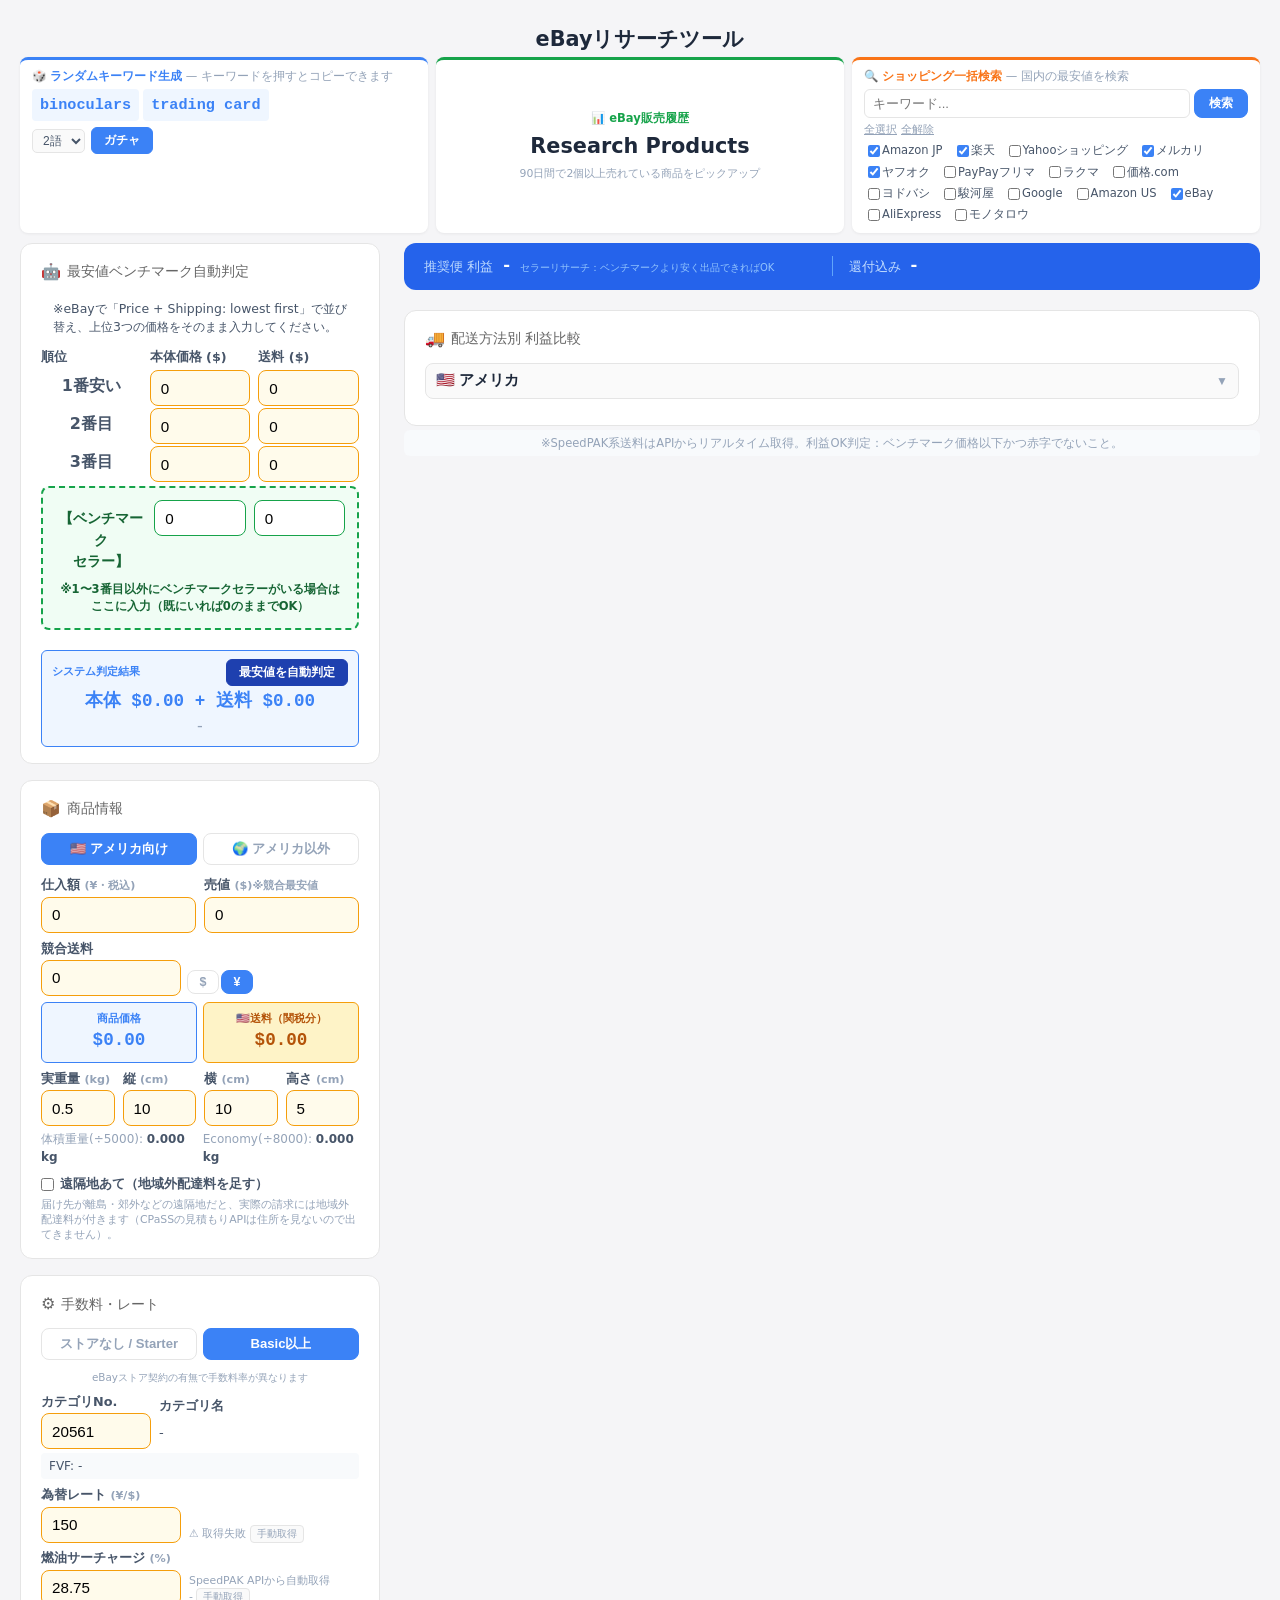
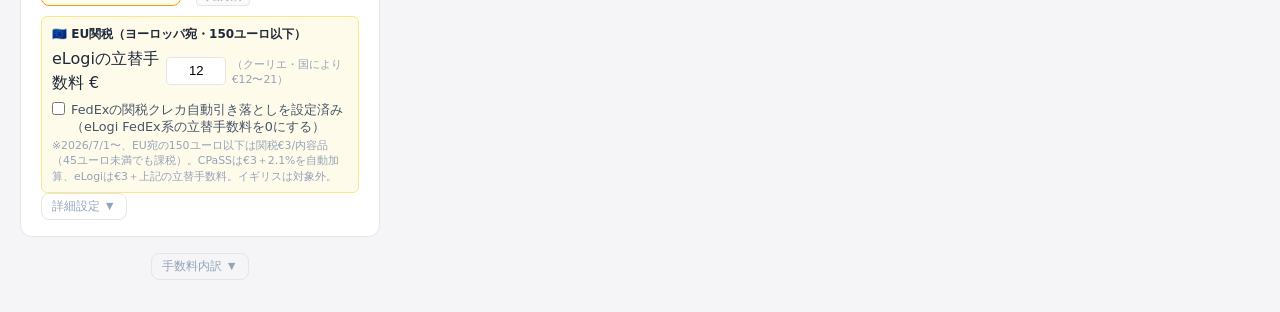
<file: index.html>
<!DOCTYPE html>
<html lang="ja">
<head>
  <meta charset="UTF-8">
  <meta name="viewport" content="width=device-width, initial-scale=1.0">
  <title>eBayリサーチツール - セラーリサーチ版</title>
  <link rel="stylesheet" href="./css/style.css">
</head>
<body>

<h1>eBayリサーチツール</h1>

<div class="tool-bar">
  <div class="tool-card tool-card-primary">
    <div class="tool-header">
      <span class="tool-title-primary">🎲 ランダムキーワード生成</span> 
      <span class="tool-desc">— キーワードを押すとコピーできます</span>
    </div>
    <div id="kwResult" class="kw-result"></div>
    <div class="l-flex-align-center">
      <select id="kwCount" class="kw-select">
        <option value="1">1語</option><option value="2" selected>2語</option><option value="3">3語</option><option value="5">5語</option>
      </select>
      <button id="btnRollKw" class="btn-primary-small">ガチャ</button>
    </div>
  </div>

  <a href="https://www.ebay.com/sh/research?marketplace=EBAY-US&tabName=SOLD" target="_blank" class="tool-card-green">
    <div class="tool-title-green">📊 eBay販売履歴</div>
    <div class="tool-big-title">Research Products</div>
    <div class="tool-sub-desc">90日間で2個以上売れている商品をピックアップ</div>
  </a>

  <div class="tool-card tool-card-sp">
    <div class="tool-header">
      <span class="tool-title-sp">🔍 ショッピング一括検索</span> 
      <span class="tool-desc">— 国内の最安値を検索</span>
    </div>
    <div class="l-flex-gap4 u-mb-4">
      <input type="text" id="shopQuery" class="shop-input" placeholder="キーワード...">
      <button id="btnShopSearch" class="shop-search-btn">検索</button>
    </div>
    <div class="l-flex-align-center-gap4 u-mb-2">
      <button id="btnShopAll" class="shop-toggle">全選択</button>
      <button id="btnShopClear" class="shop-toggle">全解除</button>
    </div>
    <div class="shop-sites" id="shopSites"></div>
  </div>
</div>

<div class="main-layout">
  <div class="left-column">
    
    <div class="card">
      <h2><span class="icon">🤖</span> 最安値ベンチマーク自動判定</h2>
      <div class="group-note">※eBayで「Price + Shipping: lowest first」で並び替え、上位3つの価格をそのまま入力してください。</div>
      
      <div class="grid3 u-mb-4">
        <div class="field"><label>順位</label></div>
        <div class="field"><label>本体価格 ($)</label></div>
        <div class="field"><label>送料 ($)</label></div>
      </div>
      
      <div class="grid3 u-mb-2">
        <div class="field u-text-center"><span class="text2-strong u-mt-4">1番安い</span></div>
        <div class="field"><input type="text" inputmode="decimal" id="comp1Price" value="0" class="highlight"></div>
        <div class="field"><input type="text" inputmode="decimal" id="comp1Ship" value="0" class="highlight"></div>
      </div>
      <div class="grid3 u-mb-2">
        <div class="field u-text-center"><span class="text2-strong u-mt-4">2番目</span></div>
        <div class="field"><input type="text" inputmode="decimal" id="comp2Price" value="0" class="highlight"></div>
        <div class="field"><input type="text" inputmode="decimal" id="comp2Ship" value="0" class="highlight"></div>
      </div>
      <div class="grid3 u-mb-4">
        <div class="field u-text-center"><span class="text2-strong u-mt-4">3番目</span></div>
        <div class="field"><input type="text" inputmode="decimal" id="comp3Price" value="0" class="highlight"></div>
        <div class="field"><input type="text" inputmode="decimal" id="comp3Ship" value="0" class="highlight"></div>
      </div>
      
      <div style="margin-bottom: 20px; padding: 12px; background-color: #f0fdf4; border: 2px dashed #16a34a; border-radius: 8px;">
        <div class="grid3">
          <div class="field u-text-center">
            <span class="text2-strong" style="color: #166534; font-size: 0.9em; display: inline-block; margin-top: 8px;">【ベンチマーク<br>セラー】</span>
          </div>
          <div class="field">
            <input type="text" inputmode="decimal" id="comp4Price" value="0" style="border-color: #16a34a; background-color: #ffffff;">
          </div>
          <div class="field">
            <input type="text" inputmode="decimal" id="comp4Ship" value="0" style="border-color: #16a34a; background-color: #ffffff;">
          </div>
        </div>
        <div style="font-size: 11.5px; color: #166534; text-align: center; margin-top: 8px; font-weight: bold;">
          ※1〜3番目以外にベンチマークセラーがいる場合はここに入力（既にいれば0のままでOK）
        </div>
      </div>
      <div class="price-box-primary u-mt-4">
        <div class="l-flex-align-center u-mb-2" style="justify-content: space-between;">
          <div class="price-box-label-primary">システム判定結果</div>
          <button id="btnAutoDetermine" class="btn-primary-small" style="background: #1e40af; border-color: #1e40af;">最安値を自動判定</button>
        </div>
        <div id="adoptedBenchmark" class="price-box-val-primary">本体 $0.00 + 送料 $0.00</div>
        <div id="adoptedReason" class="tool-desc u-mt-2 u-text-center">-</div>
      </div>
    </div>

    <div class="card">
      <h2><span class="icon">📦</span> 商品情報</h2>
      <div class="mode-bar">
        <button class="mode-btn" id="modeUs">🇺🇸 アメリカ向け</button>
        <button class="mode-btn active" id="modeOther">🌍 アメリカ以外</button>
      </div>
      <div class="grid2 u-mb-6">
        <div class="field">
          <label>仕入額 <span class="unit">(¥・税込)</span></label>
          <input type="text" inputmode="decimal" id="purchasePrice" value="0" class="highlight">
        </div>
        <div class="field">
          <label>売値 <span class="unit">($)※競合最安値</span></label>
          <input type="text" inputmode="decimal" id="sellingPrice" value="0" class="highlight">
        </div>
      </div>
      
      <div id="usSection" class="u-mb-6 u-hidden">
        <div id="compShippingRow" class="l-flex-align-end u-mb-6">
          <div class="field u-w-140">
            <label>競合送料</label>
            <input type="text" inputmode="decimal" id="compShipping" value="0" class="highlight">
          </div>
          <div class="l-flex-gap2 u-mb-2">
            <button class="mode-btn mode-btn-small" id="compCurrUsd">$</button>
            <button class="mode-btn mode-btn-small active" id="compCurrJpy">¥</button>
          </div>
        </div>
        <div class="l-flex-gap6">
          <div class="price-box-primary">
            <div class="price-box-label-primary">商品価格</div>
            <div id="listPrice" class="price-box-val-primary">$0.00</div>
          </div>
          <div class="price-box-warn">
            <div class="price-box-label-warn">🇺🇸送料（関税分）</div>
            <div id="listShipping" class="price-box-val-warn">$0.00</div>
          </div>
        </div>
      </div>
      
      <div id="otherSection">
        <div class="l-flex-align-end u-mb-6">
          <div class="field u-w-100">
            <label>🇺🇸送料 <span class="unit">(%)</span></label>
            <input type="text" inputmode="decimal" id="usShippingPct" value="42" class="highlight">
          </div>
          <div class="price-box-warn-min">
            <div class="price-box-label-warn">🇺🇸送料参考額</div>
            <div id="usShippingRef" class="price-box-val-warn">-</div>
          </div>
        </div>
      </div>
      
      <div class="grid4">
        <div class="field"><label>実重量 <span class="unit">(kg)</span></label><input type="text" inputmode="decimal" id="weight" value="0.5" class="highlight"></div>
        <div class="field"><label>縦 <span class="unit">(cm)</span></label><input type="text" inputmode="decimal" id="length" value="10" class="highlight"></div>
        <div class="field"><label>横 <span class="unit">(cm)</span></label><input type="text" inputmode="decimal" id="width" value="10" class="highlight"></div>
        <div class="field"><label>高さ <span class="unit">(cm)</span></label><input type="text" inputmode="decimal" id="height" value="5" class="highlight"></div>
      </div>
      <div class="l-flex-align-center-gap12 vol-weight-info u-mt-4">
        <span>体積重量(÷5000): <strong id="volWeight" class="text2-strong">0.000 kg</strong></span>
        <span>Economy(÷8000): <strong id="volWeightEco" class="text2-strong">0.000 kg</strong></span>
      </div>
      
      <!-- 遠隔地あてチェックボックス -->
      <label class="ship-remote-row">
        <input type="checkbox" id="shipRemote">
        <span>遠隔地あて（地域外配達料を足す）</span>
      </label>
      <div class="ship-value-hint">届け先が離島・郊外などの遠隔地だと、実際の請求には地域外配達料が付きます（CPaSSの見積もりAPIは住所を見ないので出てきません）。</div>
      
    </div>

    <div class="card">
      <h2><span class="icon">⚙️</span> 手数料・レート</h2>
      <div class="mode-bar u-mb-2">
        <button class="mode-btn active" id="planNoStore">ストアなし / Starter</button>
        <button class="mode-btn" id="planStore">Basic以上</button>
      </div>
      <div class="plan-note">eBayストア契約の有無で手数料率が異なります</div>
      <div class="l-flex-align-end-gap8 u-mb-4">
        <div class="field u-w-110">
          <label>カテゴリNo.</label>
          <input type="number" id="categoryNo" value="20561" placeholder="例: 20561" class="highlight">
        </div>
        <div class="field u-flex-1">
          <label>カテゴリ名</label>
          <div id="categoryName" class="cat-name-display">-</div>
        </div>
      </div>
      <div id="feeDescription" class="fee-desc-box u-mb-6">FVF: -</div>
      
      <div class="l-flex-align-end-gap8 u-mb-5">
        <div class="field u-w-140">
          <label>為替レート <span class="unit">(¥/$)</span></label>
          <input type="text" inputmode="decimal" id="exchangeRate" value="150" class="highlight">
        </div>
        <div class="rate-status-box">
          <span id="rateStatus">-</span>
          <button id="btnFetchRate" class="btn-manual-fetch">手動取得</button>
        </div>
      </div>
      
      <div class="l-flex-align-end-gap8 u-mb-5">
        <div class="field u-w-140">
          <label>燃油サーチャージ <span class="unit">(%)</span></label>
          <input type="text" inputmode="decimal" id="fuelSurcharge" value="28.75" class="highlight">
        </div>
        <div class="rate-status-box">
          SpeedPAK APIから自動取得<br><span id="fuelStatus" class="tool-desc">-</span>
          <button id="btnFetchFuel" class="btn-manual-fetch">手動取得</button>
        </div>
      </div>
      
      <!-- 出品OK表示の基準（非表示にして裏側で固定値を使用してもOKですが、念のため配置） -->
      <div class="eu-duty-panel" style="background:#f0f7ff; border-color:#bfdbfe; display: none;">
        <div class="eu-duty-title" style="color:var(--text1)">📊 出品OK表示の基準</div>
        <div class="l-flex-align-center">
          <span class="unit">利益 ¥</span>
          <input type="number" id="profitThreshold" value="1000" min="0" step="100" class="eu-duty-input">
          <span class="unit">以上</span>
          <span class="unit" style="margin:0 2px">かつ</span>
          <span class="unit">利益率</span>
          <input type="number" id="profitRateThreshold" value="10" min="0" step="0.5" class="eu-duty-input" style="width:55px;">
          <span class="unit">% 以上</span>
        </div>
      </div>
      
      <!-- EU関税パネル -->
      <div class="eu-duty-panel">
        <div class="eu-duty-title">🇪🇺 EU関税（ヨーロッパ宛・150ユーロ以下）</div>
        <div class="l-flex-align-center">
          <span class="unit">eLogiの立替手数料 €</span>
          <input type="number" id="euDisbursementFee" value="12" min="0" step="1" class="eu-duty-input">
          <span class="ship-value-hint">（クーリエ・国により€12〜21）</span>
        </div>
        <label class="ship-remote-row" style="margin-top: 6px; align-items: flex-start; line-height: 1.35; font-weight: normal;">
          <input type="checkbox" id="euFedexCardWaiver" style="margin-top: 1px;">
          <span>FedExの関税クレカ自動引き落としを設定済み（eLogi FedEx系の立替手数料を0にする）</span>
        </label>
        <div class="ship-value-hint u-mt-4">※2026/7/1〜、EU宛の150ユーロ以下は関税€3/内容品（45ユーロ未満でも課税）。CPaSSは€3＋2.1%を自動加算、eLogiは€3＋上記の立替手数料。イギリスは対象外。</div>
      </div>
      
      <button class="toggle-btn" id="settingsToggle">詳細設定 ▼</button>
      <div class="settings-content" id="settingsContent">
        <div class="grid2 grid2-gap6 u-mt-6">
          <div class="field"><label>eBay手数料 (%)</label><input type="text" inputmode="decimal" id="ebayFeeRate" value="12.7"></div>
          <div class="field"><label>閾値 ($)</label><input type="text" inputmode="decimal" id="feeThreshold" value="2500"></div>
          <div class="field"><label>eBay手数料2 (%)</label><input type="text" inputmode="decimal" id="ebayFeeRate2" value="2.35"></div>
          <div class="field"><label>1注文あたり ($)</label><input type="text" inputmode="decimal" id="perOrderFee" value="0.40"></div>
          <div class="field"><label>Promoted (%)</label><input type="text" inputmode="decimal" id="promotedRate" value="2" class="highlight"></div>
          <div class="field"><label>海外手数料 (%) <span id="toggleIntlFee" class="text-link-small">詳細</span></label><input type="text" inputmode="decimal" id="intlFeeRate" value="0.95" class="highlight"></div>
          
          <div id="intlFeeDetail" class="intl-fee-detail-box">
            <div class="fee-detail-title">海外決済手数料ボリュームディスカウント</div>
            <div class="fee-detail-note">前々月の総売上に応じて割引 ※Below Standard評価の場合は適用外</div>
            <table class="fee-table">
              <tbody>
                <tr><th>総売上(前々月)</th><th>手数料率</th></tr>
                <tr><td class="muted">$3,000未満</td><td>1.65%</td></tr>
                <tr><td>$3,000〜$9,999</td><td>1.20%</td></tr>
                <tr><td>$10,000〜$49,999</td><td>0.95%</td></tr>
              </tbody>
            </table>
          </div>
          
          <div class="field"><label>Payoneer (%)</label><input type="text" inputmode="decimal" id="payoneerRate" value="2" class="highlight"></div>
          <div class="field"><label>消費税率 (%)</label><input type="text" inputmode="decimal" id="taxRate" value="10"></div>
        </div>
      </div>
    </div>

    <div class="fee-detail-section u-text-center">
      <button class="toggle-btn" id="feeToggle">手数料内訳 ▼</button>
      <div class="settings-content" id="feeDetailContent">
        <div class="card card-no-mb-mt8">
          <div class="fee-row"><span class="fee-label">売上</span><span class="fee-val" id="revenueYen">-</span></div>
          <div class="fee-row"><span class="fee-label">手数料計</span><span class="fee-val val-red" id="totalFeesYen">-</span></div>
          <hr class="divider">
          <div class="fee-row"><span class="fee-label">eBay FVF <span id="feeEbayDetail" class="fee-detail-sub">-</span></span><span class="fee-val" id="feeEbay">-</span></div>
          <div class="fee-row"><span class="fee-label">Promoted</span><span class="fee-val" id="feePromoted">-</span></div>
          <div class="fee-row"><span class="fee-label">海外手数料</span><span class="fee-val" id="feeIntl">-</span></div>
          <hr class="divider">
          <div class="fee-row"><span class="fee-label">Payoneer</span><span class="fee-val" id="feePayoneer">-</span></div>
          <div class="fee-row fee-total"><span class="fee-label">合計</span><span class="fee-val" id="feeTotalUsd">-</span></div>
        </div>
      </div>
    </div>
  </div>

  <div class="right-column">
    <div class="profit-summary">
      <div class="profit-summary-item" id="summaryProfit">
        <div class="p-label">推奨便 利益</div>
        <div class="p-val" id="bestProfitYen">-</div>
        <div class="p-sub" id="bestMethodName">-</div>
        <div class="profit-summary-note">セラーリサーチ：ベンチマークより安く出品できればOK</div>
      </div>
      <div class="profit-summary-divider"></div>
      <div class="profit-summary-item" id="summaryRefund">
        <div class="p-label">還付込み</div>
        <div class="p-val" id="bestProfitRefundYen">-</div>
      </div>
    </div>
    
    <div class="u-hidden"><span id="bestProfitRate"></span><span id="bestRateSub"></span></div>
    
    <div class="card">
      <h2><span class="icon">🚚</span> 配送方法別 利益比較</h2>
      <div class="u-mb-10">
        <div class="cpick" id="countryPicker">
          <button type="button" class="cpick-btn" id="countryBtn" aria-haspopup="listbox" aria-expanded="false">
            <span id="countryBtnLabel">🇺🇸 アメリカ</span><span class="cpick-caret">▼</span>
          </button>
          <div class="cpick-panel" id="countryPanel" hidden>
            <input type="text" id="countrySearch" class="cpick-search" placeholder="🔍 国名で検索（例: フランス / FR）" autocomplete="off">
            <div class="cpick-list" id="countryList"></div>
          </div>
          <select id="destCountry" class="country-select" style="display:none"></select>
        </div>
      </div>
      <div id="resultsContainer"></div>
    </div>
    <div class="note footer-note">
      ※SpeedPAK系送料はAPIからリアルタイム取得。利益OK判定：ベンチマーク価格以下かつ赤字でないこと。
    </div>
  </div>
</div>

<script src="./ebay_category_tree.js"></script>

<script>
  if(typeof EBAY_CATEGORIES === 'undefined') {
    document.write('<scr'+'ipt src="./ebay_categories.js"><\/scr'+'ipt>');
  }
</script>

<script type="module" src="./js/main.js"></script>
</body>
</html>
</file>
<file: css/style.css>
@charset "UTF-8";

* {
  box-sizing: border-box;
  margin: 0;
  padding: 0
}

:root {
  --bg: #f5f5f7;
  --card: #fff;
  --border: #e5e5e5;
  --primary: #3b82f6;
  --primary-light: #eff6ff;
  --green: #16a34a;
  --green-bg: #dcfce7;
  --red: #dc2626;
  --red-bg: #fee2e2;
  --text: #1e293b;
  --text2: #475569;
  --text3: #94a3b8;
  --sp: #f97316;
  --sp-bg: #fff7ed;
  --sp-border: #fdba74;
  --shadow: 0 1px 3px rgba(0, 0, 0, .06);
  --shadow2: 0 4px 12px rgba(0, 0, 0, .08);
  --radius: 12px;
}

body {
  font-family: system-ui, -apple-system, "Segoe UI", "Hiragino Sans", sans-serif;
  background: var(--bg);
  color: var(--text);
  line-height: 1.5;
  padding: 16px 20px;
  margin: 0 auto;
  max-width: 1400px
}

h1 {
  font-size: 1.3rem;
  text-align: center;
  padding: 8px 0 2px;
  font-weight: 700
}

.subtitle {
  text-align: center;
  font-size: .82rem;
  color: var(--text3);
  margin-bottom: 12px
}

/* ===== ユーティリティクラス (レイアウト・余白調整用) ===== */
.u-mb-2 {
  margin-bottom: 2px;
}

.u-mb-4 {
  margin-bottom: 4px;
}

.u-mb-5 {
  margin-bottom: 5px;
}

.u-mb-6 {
  margin-bottom: 6px;
}

.u-mb-10 {
  margin-bottom: 10px;
}

.u-mt-4 {
  margin-top: 4px;
}

.u-mt-6 {
  margin-top: 6px;
}

.u-w-100 {
  width: 100px;
}

.u-w-110 {
  width: 110px;
}

.u-w-140 {
  width: 140px;
}

.u-flex-1 {
  flex: 1;
  min-width: 0;
}

.u-text-center {
  text-align: center;
}

.u-hidden {
  display: none !important;
}

/* ===== Flexbox レイアウト ===== */
.l-flex-gap2 {
  display: flex;
  gap: 2px;
}

.l-flex-gap4 {
  display: flex;
  gap: 4px;
}

.l-flex-gap6 {
  display: flex;
  gap: 6px;
}

.l-flex-align-center {
  display: flex;
  align-items: center;
  gap: 6px;
}

.l-flex-align-center-gap12 {
  display: flex;
  align-items: center;
  gap: 12px;
}

.l-flex-align-center-gap4 {
  display: flex;
  align-items: center;
  gap: 4px;
}

.l-flex-align-end {
  display: flex;
  align-items: flex-end;
  gap: 6px;
}

.l-flex-align-end-gap8 {
  display: flex;
  align-items: flex-end;
  gap: 8px;
}

/* ===== Section Card ===== */
.card {
  background: var(--card);
  border: 1px solid var(--border);
  border-radius: var(--radius);
  padding: 1rem 1.25rem;
  margin-bottom: 16px
}

.card h2 {
  font-size: 14px;
  font-weight: 500;
  color: #666;
  margin: 0 0 12px;
  padding: 0;
  border: none;
  display: flex;
  align-items: center;
  gap: 6px
}

.card h2 .icon {
  font-size: 1rem
}

.card-no-mb-mt8 {
  text-align: left;
  margin-top: 8px;
  margin-bottom: 0;
}

/* ===== ツールバー (上部3カラム) ===== */
.tool-bar {
  display: grid;
  grid-template-columns: 1fr 1fr 1fr;
  gap: 8px;
  margin-bottom: 10px;
}

.tool-card {
  background: var(--card);
  border-radius: 8px;
  box-shadow: var(--shadow);
  padding: 8px 12px;
}

.tool-card-primary {
  border-top: 3px solid var(--primary);
}

.tool-card-sp {
  border-top: 3px solid var(--sp);
}

.tool-card-green {
  border-top: 3px solid var(--green);
  text-decoration: none;
  display: flex;
  flex-direction: column;
  align-items: center;
  justify-content: center;
  gap: 4px;
  transition: 0.15s;
  background: var(--card);
  border-radius: 8px;
  box-shadow: var(--shadow);
}

.tool-card-green:hover {
  background: var(--green-bg);
}

.tool-header {
  font-size: .72rem;
  margin-bottom: 4px;
}

.tool-title-primary {
  font-weight: 700;
  color: var(--primary);
}

.tool-title-sp {
  font-weight: 700;
  color: var(--sp);
}

.tool-title-green {
  font-size: .72rem;
  font-weight: 700;
  color: var(--green);
}

.tool-desc {
  color: var(--text3);
}

.tool-big-title {
  font-size: 1.3rem;
  font-weight: 700;
  color: var(--text);
}

.tool-sub-desc {
  font-size: .68rem;
  color: var(--text3);
}

/* キーワードガチャ */
.kw-result {
  font-size: .95rem;
  font-weight: 700;
  color: var(--primary);
  font-family: "SF Mono", Consolas, monospace;
  min-height: 28px;
  line-height: 28px;
  overflow: hidden;
  text-overflow: ellipsis;
  white-space: nowrap;
  margin-bottom: 6px;
}

.kw-item {
  background: var(--primary-light);
  padding: 2px 8px;
  border-radius: 4px;
  margin-right: 4px;
  display: inline-block;
  cursor: pointer;
}

.kw-select {
  font-size: .75rem;
  padding: 3px 6px;
  border: 1px solid var(--border);
  border-radius: 5px;
  background: #fafafa;
  color: var(--text2);
}

.btn-primary-small {
  font-size: .75rem;
  padding: 4px 12px;
  border: 1.5px solid var(--primary);
  border-radius: 6px;
  background: var(--primary);
  color: #fff;
  cursor: pointer;
  font-weight: 600;
  white-space: nowrap;
}

/* 利益・最安値自動判定ボタンが disabled (無効化) の時のスタイル */
#btnAutoDetermine:disabled {
  background: #e0e0e0 !important;
  border-color: #e0e0e0 !important;
  color: #8a8a8a !important;
  cursor: not-allowed !important;
}

/* ===== 2-Column Layout ===== */
.main-layout {
  display: grid;
  grid-template-columns: 360px 1fr;
  gap: 24px;
  align-items: start
}

.left-column {
  display: flex;
  flex-direction: column;
  gap: 16px;
  position: sticky;
  top: 16px
}

.left-column .card {
  margin-bottom: 0
}

.right-column {
  min-width: 0
}

/* ===== Profit Summary ===== */
.profit-summary {
  display: flex;
  align-items: center;
  gap: 16px;
  background: #2563eb;
  border: none;
  border-radius: 12px;
  padding: 10px 20px;
  margin-bottom: 20px
}

.profit-summary-item {
  display: flex;
  align-items: baseline;
  gap: 8px;
  flex: 1
}

.profit-summary-item .p-label {
  font-size: 13px;
  color: #bfdbfe;
  white-space: nowrap
}

.profit-summary-item .p-val {
  font-size: 18px;
  font-weight: 700;
  font-family: "SF Mono", Consolas, monospace;
  color: #fff;
  white-space: nowrap
}

.profit-summary-item .p-sub {
  display: none
}

.profit-summary.negative {
  background: #dc2626
}

.profit-summary.negative .p-label {
  color: #fecaca
}

.profit-summary.negative .p-val {
  color: #fff
}

.profit-summary.negative .profit-summary-divider {
  background: #f87171
}

.profit-summary-divider {
  width: 1px;
  height: 20px;
  background: #60a5fa;
  flex-shrink: 0
}

.profit-summary-note {
  font-size: 10px;
  color: #93c5fd;
  margin-top: 2px;
}

/* ===== フォーム・フィールド関連 ===== */
.field {
  display: flex;
  flex-direction: column;
  gap: 2px
}

.field label {
  font-size: .8rem;
  color: var(--text2);
  font-weight: 600;
  white-space: nowrap
}

.field input {
  height: 36px;
  border: 1px solid var(--border);
  border-radius: 8px;
  padding: 6px 10px;
  font-size: .95rem;
  width: 100%;
  transition: border-color .15s;
  background: #fafafa
}

.field input:focus {
  outline: none;
  border-color: var(--primary);
  background: #fff;
  box-shadow: 0 0 0 2px var(--primary-light)
}

.field input.highlight {
  background: #fffbeb;
  border-color: #f59e0b
}

.field .unit {
  font-size: .7rem;
  color: var(--text3)
}

.grid2 {
  display: grid;
  grid-template-columns: 1fr 1fr;
  gap: 8px
}

.grid2-gap6 {
  gap: 6px;
}

.grid3 {
  display: grid;
  grid-template-columns: 1fr 1fr 1fr;
  gap: 8px
}

.grid4 {
  display: grid;
  grid-template-columns: 1fr 1fr 1fr 1fr;
  gap: 8px
}

.mode-bar {
  display: flex;
  gap: 6px;
  margin-bottom: 10px
}

.mode-btn {
  flex: 1;
  padding: 6px 10px;
  border: 1px solid var(--border);
  border-radius: 8px;
  background: var(--card);
  cursor: pointer;
  font-size: .82rem;
  font-weight: 600;
  color: var(--text3);
  text-align: center;
  transition: all .15s
}

.mode-btn:hover {
  border-color: var(--primary);
  color: var(--primary)
}

.mode-btn.active {
  background: var(--primary);
  color: #fff;
  border-color: var(--primary)
}

.mode-btn-small {
  padding: 4px 10px;
  font-size: .78rem;
  min-width: 32px;
  flex: none;
}

/* 商品価格・送料プレビューのボックス */
.price-box-primary {
  flex: 1;
  padding: 8px 10px;
  border-radius: 6px;
  background: var(--primary-light);
  border: 1.5px solid var(--primary);
  text-align: center;
}

.price-box-label-primary {
  font-size: .68rem;
  color: var(--primary);
  font-weight: 600;
}

.price-box-val-primary {
  font-size: 1.1rem;
  font-weight: 700;
  color: var(--primary);
  font-family: "SF Mono", Consolas, monospace;
}

.price-box-warn {
  flex: 1;
  padding: 8px 10px;
  border-radius: 6px;
  background: #fef3c7;
  border: 1.5px solid #f59e0b;
  text-align: center;
}

.price-box-warn-min {
  min-width: 100px;
  padding: 8px 10px;
  border-radius: 6px;
  background: #fef3c7;
  border: 1.5px solid #f59e0b;
  text-align: center;
}

.price-box-label-warn {
  font-size: .68rem;
  color: #b45309;
  font-weight: 600;
}

.price-box-val-warn {
  font-size: 1.1rem;
  font-weight: 700;
  color: #b45309;
  font-family: "SF Mono", Consolas, monospace;
}

.vol-weight-info {
  font-size: .75rem;
  color: var(--text3);
}

.text2-strong {
  color: var(--text2);
  font-weight: 700;
}

/* 遠隔地・EU関税・各種ヒントUI（新機能移植） */
.ship-remote-row {
  display: flex;
  align-items: center;
  gap: 6px;
  margin-top: 8px;
  font-size: .8rem;
  font-weight: 600;
  color: var(--text2);
  cursor: pointer;
}

.ship-remote-row input {
  cursor: pointer;
  flex: 0 0 auto;
}

.ship-value-hint {
  font-size: .68rem;
  color: var(--text3);
  line-height: 1.4;
  margin-top: 3px;
}

.eu-duty-panel {
  margin-top: 10px;
  padding: 8px 10px;
  background: #fffbeb;
  border: 1px solid #fde68a;
  border-radius: 6px;
}

.eu-duty-title {
  font-size: .75rem;
  font-weight: 600;
  color: var(--text1);
  margin-bottom: 4px;
}

.eu-duty-input {
  width: 60px;
  height: 28px;
  font-size: .82rem;
  text-align: right;
  border: 1px solid var(--border);
  border-radius: 4px;
  padding: 0 6px;
}

/* カテゴリ・手数料表示 */
.plan-note {
  font-size: .65rem;
  color: var(--text3);
  text-align: center;
  margin-bottom: 6px;
}

.cat-name-display {
  font-size: .82rem;
  padding: 6px 0;
  color: var(--text2);
  white-space: nowrap;
  overflow: hidden;
  text-overflow: ellipsis;
}

.fee-desc-box {
  font-size: .75rem;
  color: var(--text2);
  padding: 4px 8px;
  background: #f8fafc;
  border-radius: 4px;
}

.rate-status-box {
  font-size: .68rem;
  color: var(--text3);
  line-height: 1.3;
}

.btn-manual-fetch {
  font-size: .62rem;
  padding: 1px 6px;
  border: 1px solid var(--border);
  border-radius: 4px;
  background: #fafafa;
  cursor: pointer;
  color: var(--text3);
}

.text-link-small {
  font-weight: 400;
  color: var(--text3);
  cursor: pointer;
  font-size: .65rem;
  text-decoration: underline;
}

/* 海外手数料テーブル */
.intl-fee-detail-box {
  display: none;
  grid-column: 1 / -1;
  font-size: .7rem;
  color: var(--text2);
  background: #f8fafc;
  border: 1px solid var(--border);
  border-radius: 6px;
  padding: 8px 10px;
  line-height: 1.5;
}

.fee-detail-title {
  font-weight: 600;
  margin-bottom: 4px;
}

.fee-detail-note {
  color: var(--text3);
  margin-bottom: 6px;
}

.fee-table {
  width: 100%;
  border-collapse: collapse;
  font-size: .68rem;
}

.fee-table th {
  text-align: left;
  padding: 3px 4px;
  border-bottom: 1px solid var(--border);
}

.fee-table th:last-child {
  text-align: right;
}

.fee-table td {
  padding: 2px 4px;
  color: var(--text);
}

.fee-table td.muted {
  color: var(--text3);
}

.fee-table td:last-child {
  text-align: right;
}

/* 手数料内訳 */
.fee-detail-section {
  margin-bottom: 16px
}

.fee-row {
  display: flex;
  justify-content: space-between;
  align-items: center;
  padding: 3px 0;
  font-size: .85rem
}

.fee-row .fee-label {
  color: var(--text2)
}

.fee-row .fee-val {
  font-weight: 600;
  font-family: "SF Mono", Consolas, monospace
}

.fee-total {
  border-top: 1.5px solid var(--border);
  margin-top: 4px;
  padding-top: 5px;
  font-weight: 700;
  font-size: .9rem
}

.divider {
  border: none;
  border-top: 1px dashed var(--border);
  margin: 5px 0
}

.fee-detail-sub {
  font-weight: 400;
  color: var(--text3);
  font-size: .75rem;
}

.val-red {
  color: var(--red) !important;
}

.toggle-btn {
  display: inline-flex;
  align-items: center;
  gap: 4px;
  background: none;
  border: 1px solid var(--border);
  border-radius: 8px;
  padding: 4px 10px;
  font-size: .78rem;
  cursor: pointer;
  color: var(--text3);
  transition: all .15s
}

.toggle-btn:hover {
  background: var(--primary-light);
  border-color: var(--primary);
  color: var(--primary)
}

.toggle-btn.active {
  background: var(--primary);
  color: #fff;
  border-color: var(--primary)
}

.settings-content {
  display: none;
  margin-top: 8px
}

.settings-content.show {
  display: block
}

.note {
  font-size: .72rem;
  color: var(--text3);
  margin-top: 5px;
  padding: 5px 8px;
  background: #f8fafc;
  border-radius: 6px;
  line-height: 1.4
}

.footer-note {
  text-align: center;
  margin-top: -12px;
  margin-bottom: 16px;
}

/* ===== Group Section ===== */
.group-section {
  margin-bottom: 16px
}

.group-header {
  display: flex;
  align-items: center;
  gap: 8px;
  margin: 16px 0 4px;
  font-size: 12px;
  color: #888;
  background: none;
  border: none;
  padding: 0
}

.group-header .g-label {
  white-space: nowrap;
  color: #888;
  font-size: 12px;
  font-weight: 500
}

.group-header .g-note {
  font-size: .72rem;
  font-weight: 400;
  color: #aaa;
  flex: 1;
  min-width: 0;
  overflow: hidden;
  text-overflow: ellipsis;
  white-space: nowrap
}

.group-grid {
  display: grid;
  grid-template-columns: 1fr;
  gap: 8px
}

.group-section.collapsed .group-grid {
  display: none
}

.group-toggle {
  font-size: .72rem;
  padding: 3px 10px;
  border: 1px solid var(--border);
  border-radius: 8px;
  background: var(--card);
  cursor: pointer;
  color: var(--text3);
  margin-left: auto
}

.group-toggle:hover {
  background: var(--primary-light);
  color: var(--primary);
  border-color: var(--primary)
}

.group-note {
  font-size: .78rem;
  color: var(--text2);
  padding: 4px 12px;
  margin-bottom: 6px;
}

/* eLogi メリットポップアップ */
.elogi-merit-link {
  font-size: .62rem;
  color: var(--text3);
  cursor: pointer;
  margin-left: 4px;
  text-decoration: underline;
}

.elogi-merit-popup {
  display: none;
  font-size: .68rem;
  color: var(--text2);
  background: #f8fafc;
  border: 1px solid var(--border);
  border-radius: 6px;
  padding: 6px 10px;
  margin: -4px 12px 6px;
  line-height: 1.4;
}

/* ===== Method Card ===== */
.method-row {
  display: grid;
  grid-template-columns: 1fr auto;
  gap: 0;
  border-radius: var(--radius);
  padding: 14px 16px;
  border: 1px solid var(--border);
  background: #fff;
  align-items: center;
  position: relative
}

.method-row.usable {
  background: #fafcff;
  border: 2px solid #3b82f6;
  border-radius: var(--radius)
}

.method-row.dimmed {
  opacity: .4
}

.method-row .mr-left {
  display: flex;
  flex-direction: column;
  gap: 3px;
  min-width: 0
}

.method-row .mr-name {
  font-size: .95rem;
  font-weight: 600
}

.method-row .mr-sub {
  font-size: .75rem;
  color: var(--text3);
  line-height: 1.4
}

.method-row .mr-tags {
  display: flex;
  flex-wrap: wrap;
  gap: 4px;
  margin-top: 4px
}

.method-row .mr-right {
  display: grid;
  grid-template-columns: auto auto;
  gap: 2px 12px;
  font-size: .9rem;
  text-align: right;
  white-space: nowrap;
  align-content: center
}

.method-row .mr-right .lbl {
  color: var(--text3);
  text-align: left;
  font-size: 12px
}

.method-row .mr-right .val {
  font-weight: 600;
  font-family: "SF Mono", Consolas, monospace
}

.method-row .mr-right .val-cost {
  font-size: 1.15rem;
  font-weight: 700;
  color: var(--text);
}

.method-row .mr-right .val-profit {
  color: #0F6E56
}

.method-row .mr-right .val-refund {
  color: #0F6E56
}

.method-row .mr-right .val-neg {
  color: #991b1b
}

.method-row .mr-na {
  font-size: .85rem;
  color: var(--text3)
}

/* ===== Tags ===== */
.method-tag {
  font-size: 11px;
  padding: 2px 10px;
  border-radius: 8px;
  display: inline-block
}

.tag-ok {
  background: #dcfce7;
  color: #166534
}

.tag-ddp {
  background: #eff6ff;
  color: #1e40af
}

.tag-recommend {
  background: #eff6ff;
  color: #1d4ed8
}

.tag-fast {
  background: #f5f5f4;
  color: #57534e
}

.tag-limit {
  background: #fef3c7;
  color: #92400e
}

.tag-compare {
  background: #f5f5f4;
  color: #57534e
}

.tag-ng {
  background: #fee2e2;
  color: #991b1b
}

/* Fee detail popup */
.fee-detail-btn {
  font-size: .6rem;
  padding: 1px 5px;
  border: 1px solid var(--border);
  border-radius: 4px;
  background: #f8fafc;
  cursor: pointer;
  color: var(--text3);
  vertical-align: middle;
  margin-left: 2px;
  line-height: 1.2
}

.fee-detail-btn:hover {
  background: var(--primary-light);
  border-color: var(--primary);
  color: var(--primary)
}

.fee-popup {
  position: absolute;
  top: 100%;
  right: 0;
  z-index: 100;
  background: #fff;
  border: 1.5px solid var(--primary);
  border-radius: 8px;
  box-shadow: 0 4px 12px rgba(0, 0, 0, .15);
  padding: 10px 14px;
  min-width: 240px;
  margin-top: 4px
}

.fp-header {
  font-size: .82rem;
  font-weight: 700;
  color: var(--primary);
  border-bottom: 2px solid var(--primary);
  padding-bottom: 5px;
  margin-bottom: 6px
}

.fp-row {
  display: flex;
  justify-content: space-between;
  align-items: center;
  padding: 3px 0;
  font-size: .8rem;
  gap: 12px
}

.fp-name {
  color: var(--text2);
  flex: 1;
  min-width: 0
}

.fp-val {
  font-weight: 600;
  font-family: "SF Mono", Consolas, monospace;
  white-space: nowrap
}

.fp-total {
  border-top: 1.5px solid var(--border);
  margin-top: 4px;
  padding-top: 5px;
  font-weight: 700;
  font-size: .82rem
}

.country-select {
  height: 36px;
  border: 1px solid var(--border);
  border-radius: 8px;
  padding: 6px 10px;
  font-size: .95rem;
  width: 100%;
  background: #fafafa;
  cursor: pointer;
  font-weight: 600;
}

/* ===== Shopping Search Bar ===== */
.shop-search-bar {
  background: var(--card);
  border-radius: 8px;
  box-shadow: var(--shadow);
  padding: 6px 12px;
  margin-bottom: 10px
}

.shop-input {
  flex: 1;
  border: 1.5px solid var(--border);
  border-radius: 6px;
  padding: 4px 8px;
  font-size: .82rem;
  min-width: 0;
}

.shop-search-btn {
  font-size: .78rem;
  padding: 5px 14px;
  border: 1px solid var(--primary);
  border-radius: 8px;
  background: var(--primary);
  color: #fff;
  cursor: pointer;
  font-weight: 600;
  white-space: nowrap
}

.shop-search-btn:hover {
  background: #2563eb
}

.shop-sites {
  display: flex;
  flex-wrap: wrap;
  gap: 2px 6px;
  margin-top: 4px
}

.shop-sites label {
  font-size: .72rem;
  color: var(--text2);
  cursor: pointer;
  display: flex;
  align-items: center;
  gap: 2px;
  padding: 1px 4px;
  border-radius: 4px;
  transition: background .1s;
  white-space: nowrap;
  user-select: none
}

.shop-sites label:hover {
  background: var(--primary-light)
}

.shop-sites input[type="checkbox"] {
  width: 12px;
  height: 12px;
  margin: 0;
  accent-color: var(--primary)
}

.shop-toggle {
  font-size: .7rem;
  color: var(--text3);
  cursor: pointer;
  border: none;
  background: none;
  padding: 0;
  text-decoration: underline
}

.shop-toggle:hover {
  color: var(--primary)
}

/* ===== 宛先セレクタ（検索付き） ===== */
.cpick { position: relative; }
.cpick-btn { height: 36px; border: 1px solid var(--border); border-radius: 8px; padding: 6px 10px; font-size: 0.95rem; width: 100%; background: #fafafa; cursor: pointer; font-weight: 600; text-align: left; display: flex; align-items: center; justify-content: space-between; gap: 8px; color: var(--text); }
.cpick-btn:hover { background: #f1f5f9; }
.cpick-caret { color: var(--text3); font-size: 0.75rem; flex-shrink: 0; }
.cpick-panel { position: absolute; z-index: 50; top: calc(100% + 4px); left: 0; right: 0; background: #fff; border: 1px solid var(--border); border-radius: 10px; box-shadow: 0 4px 12px rgba(0,0,0,.08); padding: 8px; }
.cpick-search { width: 100%; height: 32px; border: 1px solid var(--border); border-radius: 6px; padding: 4px 8px; font-size: 0.9rem; margin-bottom: 6px; font-family: inherit; box-sizing: border-box; }
.cpick-list { max-height: 300px; overflow-y: auto; }
.cpick-head { font-size: 0.7rem; color: var(--text3); padding: 6px 6px 2px; font-weight: 600; }
.cpick-row { padding: 7px 8px; border-radius: 6px; cursor: pointer; font-size: 0.9rem; white-space: nowrap; overflow: hidden; text-overflow: ellipsis; }
.cpick-row:hover { background: #f1f5f9; }
.cpick-row.selected { background: #eff6ff; color: #1d4ed8; font-weight: 700; }
.cpick-more { width: 100%; margin-top: 6px; padding: 7px; border: 1px dashed var(--border); border-radius: 6px; background: none; color: var(--text2); font-size: 0.8rem; cursor: pointer; font-family: inherit; }
.cpick-more:hover { background: #f8fafc; }
.cpick-empty { padding: 10px; color: var(--text3); font-size: 0.85rem; text-align: center; }
</file>
